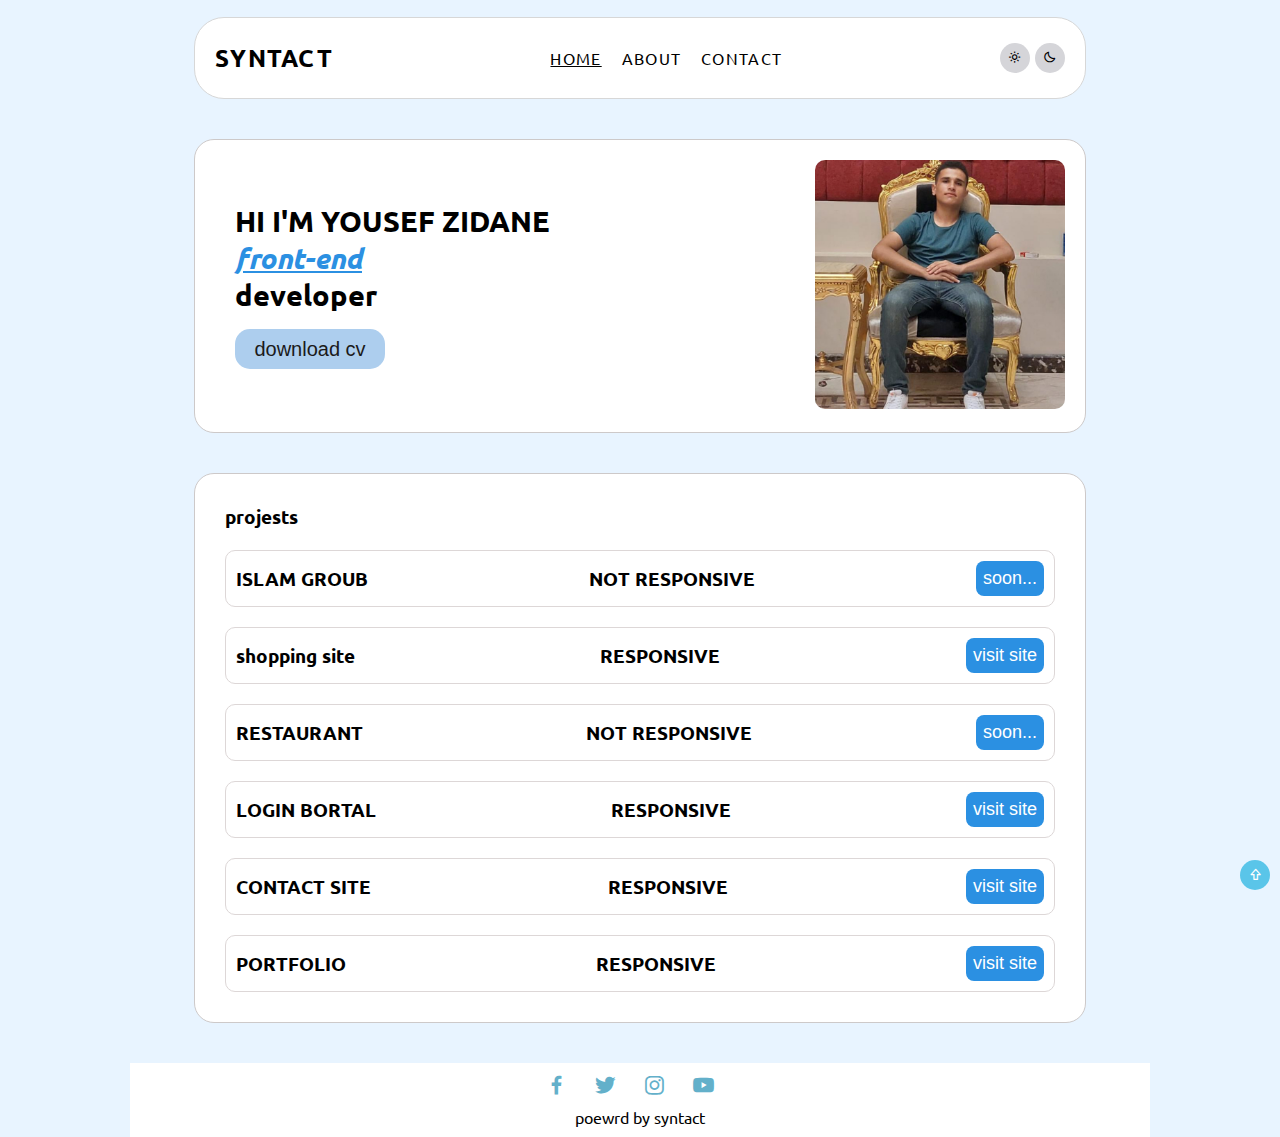
<file: index.html>
<!DOCTYPE html>
<html lang="en">
<head>
    <meta charset="UTF-8">
    <meta name="viewport" content="width=device-width, initial-scale=1.0">
    <link rel="stylesheet" href="style.css">
    <link rel="icon" href="Untitled Project.jpg">
    <link href='https://unpkg.com/boxicons@2.1.4/css/boxicons.min.css' rel='stylesheet'>
    <title>YOUSSEF || PORTFOLIO</title>
</head>
<body>
    <button class="btnup" id="btnup"><i class='bx bx-upvote'></i></i></button>
    <div class="container-1" id="cont-1">
        <div class="logo">
            <h2>
                syntact
            </h2>
        </div>
        <div class="nav-bar">
            <ul>
                <li><a class="active">home</a></li>
                <li><a href="index3.html">about</a></li>    
                <li><a href="index4.html">contact</a></li>
            </ul>
        </div>

        <div class="btn">
            <button onclick="func()">
                <i class='bx bx-sun'></i>
            </button>
            <button onclick="func2()">
                <i class='bx bx-moon'></i>
            </button>
        </div>
    </div>

    <div class="container-2" id="cont-2">
        <div class="par-btn">
            <h3>
                HI I'M YOUSEF ZIDANE
            </h3>
            <h3 class="italic">
                front-end 
            </h3>
            <h3>developer</h3>
            <a download="cv" href="CV.pdf"><button>download cv</button></a>
        </div>
        <div class="img">
            <img src="IMG_٢٠٢٣٠٥٣٠_٢٠٢٩٠١.jpg" alt="">
        </div>
    </div>

    <div class="container-3">
        <div class="tariff">
            <h3>
                projests
            </h3>
        </div>
        <div class="div-1">
            <div class="name">
                <h3>ISLAM GROUB</h3>
            </div>
            <div class="re">
                <h3>NOT RESPONSIVE</h3>
            </div>
            <div class="btn-2">
                <a href=""><button>soon...</button></a>
            </div>
        </div>

        <div class="div-1">
            <div class="name">
                <h3>shopping site</h3>
            </div>
            <div class="re">
                <h3>RESPONSIVE</h3>
            </div>
            <div class="btn-2">
                <a href=" https://syntact-1.github.io/bubbleshop/"><button>visit site</button></a>
            </div>
        </div>

        <div class="div-1">
            <div class="name">
                <h3>RESTAURANT</h3>
            </div>
            <div class="re">
                <h3>NOT RESPONSIVE</h3>
            </div>
            <div class="btn-2">
                <a href=""><button>soon...</button></a>
            </div>
        </div>
        <div class="div-1">
            <div class="name">
                <h3>LOGIN BORTAL</h3>
            </div>
            <div class="re">
                <h3>RESPONSIVE</h3>
            </div>
            <div class="btn-2">
                <a href="https://syntact-1.github.io/res-forme/"><button>visit site</button></a>
            </div>
        </div>
        <div class="div-1">
            <div class="name">
                <h3>CONTACT SITE</h3>
            </div>
            <div class="re">
                <h3> RESPONSIVE</h3>
            </div>
            <div class="btn-2">
                <a href="https://syntact-1.github.io/contact-1/"><button>visit site</button></a>
            </div>
        </div>
        <div class="div-1">
            <div class="name">
                <h3> PORTFOLIO</h3>
            </div>
            <div class="re">
                <h3>RESPONSIVE</h3>
            </div>
            <div class="btn-2">
                <a href=" https://syntact-1.github.io/Y.ZIDANE-PORTFOLIO/"><button>visit site</button></a>
            </div>
        </div>
    </div>
    
    <footer>
        <div class="social-icons">
            <a href="https://www.facebook.com/youssef.mostafazedan"><i class="bx bxl-facebook"></i></a>
            <a href="https://twitter.com/Youssef90057229"><i class="bx bxl-twitter"></i></a>
            <a href="https://www.instagram.com/youssef.zidane.official/#"><i class="bx bxl-instagram"></i></a>
            <a href="www.youtube.com/@Synatct-pro"><i class="bx bxl-youtube"></i></a>
        </div>
        <div class="power">
            <p>poewrd by syntact</p>
        </div>
    </footer>
<script src="script.js"></script>
</body>
</html>
</file>
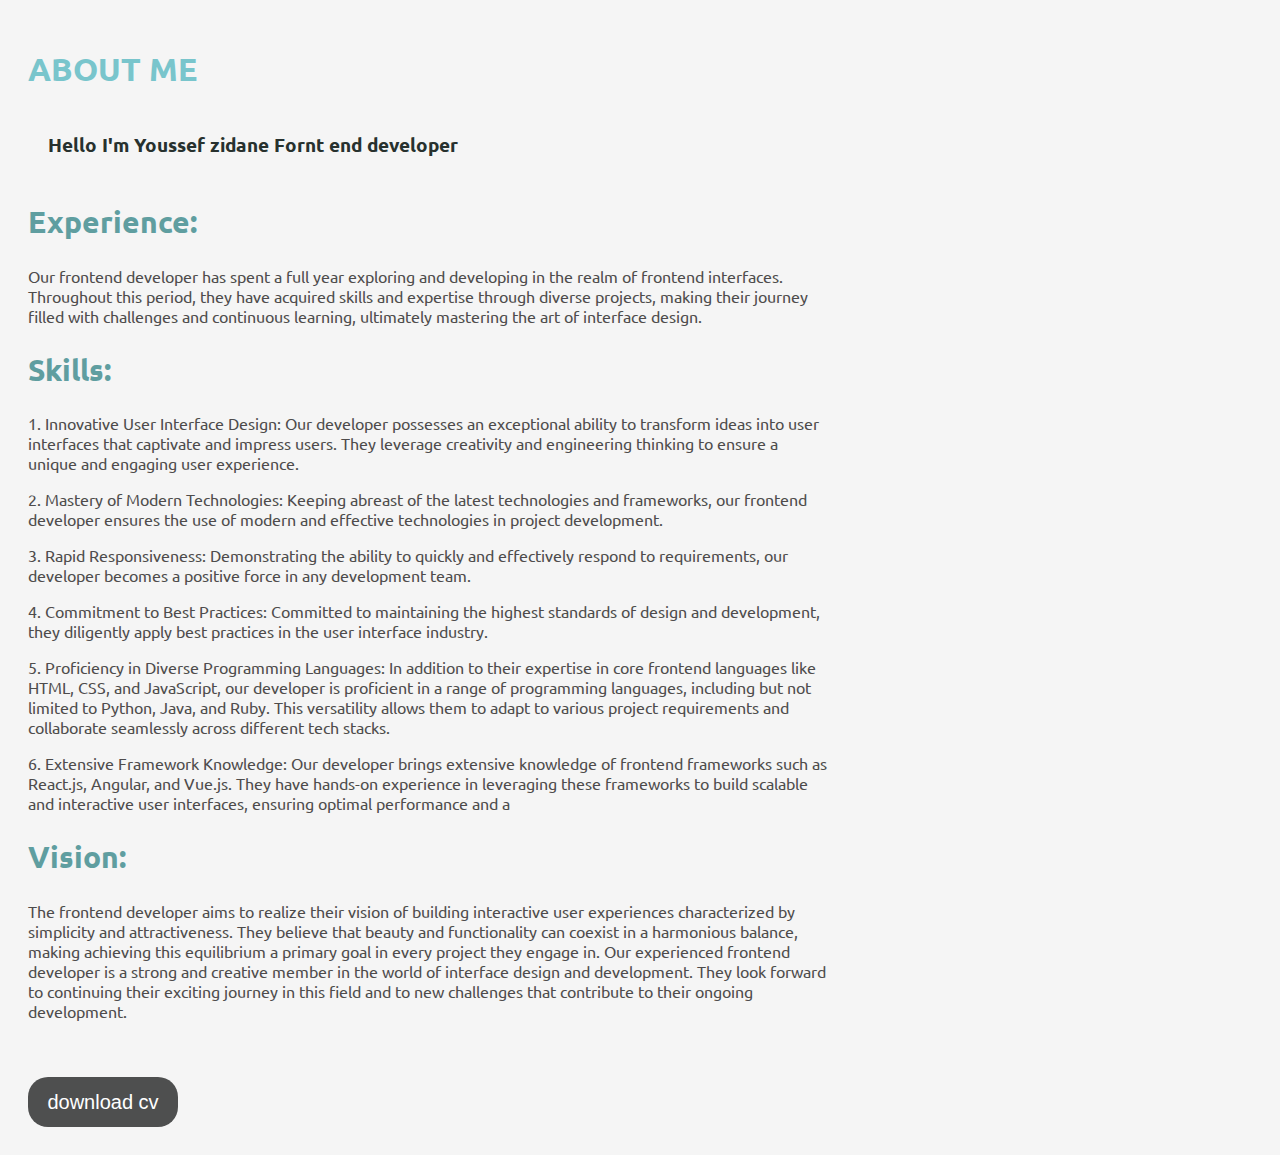
<file: index3.html>
<!DOCTYPE html>
<html lang="en">
<head>
    <meta charset="UTF-8">
    <meta name="viewport" content="width=device-width, initial-scale=1.0">
    <link rel="stylesheet" href="style3.css">
    <link rel="icon" href="Untitled Project.jpg">
    <title>YOUSSEF || PORTFOLIO</title>
</head>
<body>
    <div class="container">
        <h1>ABOUT ME</h1>
        <h3>Hello I'm Youssef zidane Fornt end developer </h3>
        <h2>Experience:
        </h2>
        <p>Our frontend developer has spent a full year exploring and developing in the realm of frontend interfaces. Throughout this period, they have acquired skills and expertise through diverse projects, making their journey filled with challenges and continuous learning, ultimately mastering the art of interface design.</p>
        <h2>Skills:
        </h2>
        <p>1. Innovative User Interface Design:
            Our developer possesses an exceptional ability to transform ideas into user interfaces that captivate and impress users. They leverage creativity and engineering thinking to ensure a unique and engaging user experience.</p>
            <p>2. Mastery of Modern Technologies:
                Keeping abreast of the latest technologies and frameworks, our frontend developer ensures the use of modern and effective technologies in project development.</p>
                <p>3. Rapid Responsiveness:
                    Demonstrating the ability to quickly and effectively respond to requirements, our developer becomes a positive force in any development team.</p>
                    <p>4. Commitment to Best Practices:
                        Committed to maintaining the highest standards of design and development, they diligently apply best practices in the user interface industry.</p>
               <p>5. Proficiency in Diverse Programming Languages:
                In addition to their expertise in core frontend languages like HTML, CSS, and JavaScript, our developer is proficient in a range of programming languages, including but not limited to Python, Java, and Ruby. This versatility allows them to adapt to various project requirements and collaborate seamlessly across different tech stacks.</p>
                <p>6. Extensive Framework Knowledge:
                    Our developer brings extensive knowledge of frontend frameworks such as React.js, Angular, and Vue.js. They have hands-on experience in leveraging these frameworks to build scalable and interactive user interfaces, ensuring optimal performance and a </p>
        <h2>Vision:
        </h2>      
        <p>The frontend developer aims to realize their vision of building interactive user experiences characterized by simplicity and attractiveness. They believe that beauty and functionality can coexist in a harmonious balance, making achieving this equilibrium a primary goal in every project they engage in.

            Our experienced frontend developer is a strong and creative member in the world of interface design and development. They look forward to continuing their exciting journey in this field and to new challenges that contribute to their ongoing development.</p> 
                    </div>


       <a download="cv" href="CV.pdf"> <button>download cv</button></a>                
</body>
</html>
</file>
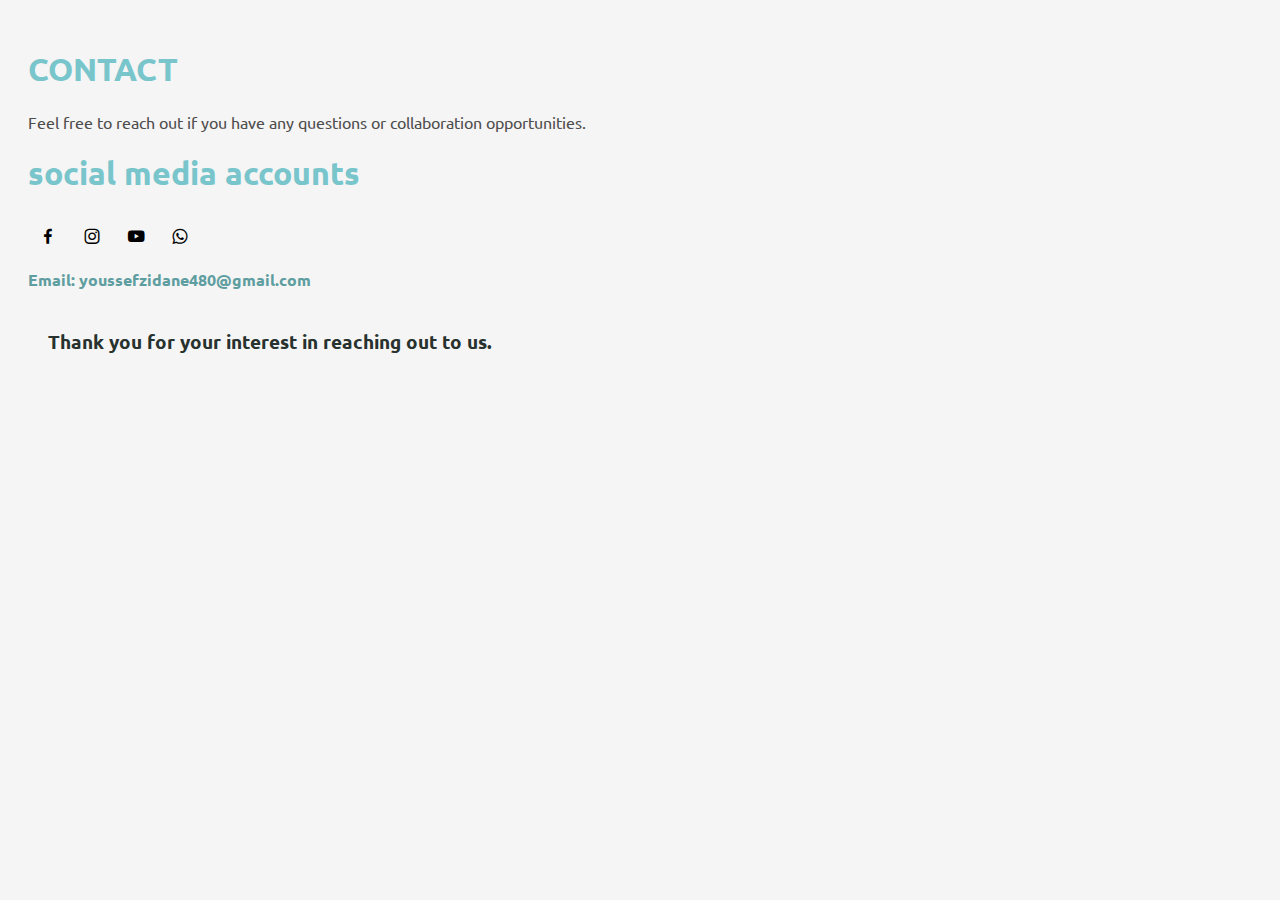
<file: index4.html>
<!DOCTYPE html>
<html lang="en">
<head>
    <meta charset="UTF-8">
    <link href='https://unpkg.com/boxicons@2.1.4/css/boxicons.min.css' rel='stylesheet'>
    <link rel="stylesheet" href="style3.css">
    <link rel="icon" href="Untitled Project.jpg">
    <meta name="viewport" content="width=device-width, initial-scale=1.0">
    <title>YOUSSEF || PORTFOLIO</title>
</head>
<body>
    <div class="container">
        <h1>
            CONTACT
        </h1>
        <p>Feel free to reach out if you have any questions or collaboration opportunities.</p>
        <h1>social media accounts</h1>
        <div class="social-icons">
            <a href="https://www.facebook.com/youssef.mostafazedan"><i class="bx bxl-facebook"></i></a>
            <a href="https://www.instagram.com/youssef.zidane.official/#"><i class="bx bxl-instagram"></i></a>
            <a href="www.youtube.com/@Synatct-pro"><i class="bx bxl-youtube"></i></a>
            <a href="https://wa.me/01016106478 "><i class='bx bxl-whatsapp'></i></a>
        </div>
        <h2 class="email">Email: youssefzidane480@gmail.com</h2>
        <h3>Thank you for your interest in reaching out to us.




        </h3>
    </div>
</body>
</html>
</file>
<file: style.css>
@import url('https://fonts.googleapis.com/css2?family=Bebas+Neue&family=Ubuntu:wght@300;400&display=swap');
*{
    padding: 0;
    margin: 0;
}
body{
    font-family: 'Bebas Neue', sans-serif;
    font-family: 'Ubuntu', sans-serif;
    display: flex;
    align-items: center;
    background-color: rgb(232, 244, 255);
    justify-content: center;
    flex-direction: column;
    max-width: 1000px;
    margin: auto;
    overflow-x: hidden;
}
.btnup{
    position: fixed;
    right: 10px;
    bottom: 10px;
    height: 30px;
    width: 30px;
    border-radius: 100px;
    border: 0;
    color: white;
    display: flex;
    align-items: center;
    justify-content: center;

    background-color: rgb(90, 197, 233);
}
.container-1{
    width: 85%;
    background-color: white;
    margin: auto;
    display: flex;
    margin-top: 17px;
    align-items: center;
    justify-content: space-between;
    padding: 10px;
    text-transform: uppercase;
    border-radius: 30px;
    margin-bottom: 40px;
    letter-spacing: 1.3px;
    color:  black;
    padding: 20px;
    border: 1px solid rgb(215, 215, 215);


}
.nav-bar ul{
    display: flex;
    list-style: none;
}
.nav-bar ul li{
    margin: 10px;
}
.nav-bar ul li a{
    color: black;
    text-decoration: none;
}
.nav-bar ul li a.active{
    text-decoration: underline;
    text-decoration-color:  rgb(25, 168, 250)blueviolet;
}
.nav-bar ul li a:hover{
        text-decoration: underline;
    text-decoration-color:  rgb(25, 168, 250);
}.container-2{
    background-color: white;
    border-radius: 20px;
    padding: 20px;
    width: 85%;
    display: flex;
    justify-content: space-between;
    align-items: center;
    border: 1px solid rgb(205, 201, 201);
    margin-bottom:30px;
}
.container-2 .img img{
    width: 250px;
    border-radius: 10px;
}
.par-btn{
    font-size: 25px;
    margin-left: 20px;
}
.par-btn h3.italic{
    color: rgb(43, 144, 226);
    font-style: italic;
    text-decoration: underline;
}
.par-btn button{
    width: 150px;
    height: 40px;
    margin-top: 15px;
    border-radius: 15px;
    border: 0;
    background-color:rgb(173, 206, 238);
    color: rgb(27, 26, 26);
    font-size: 20px;
    cursor: pointer;
}
.btn button{
    background-color: rgb(213, 213, 217);
    width: 30px;
    border: none;
    height: 30px;
    border-radius: 400px;

}
.container-3{
    display: flex;
    flex-direction: column;
    margin: 10px;
    padding: 20px;
    background-color: white;
    width: 85%;
    justify-content: center;
    border-radius: 20px;
    border: 1px solid rgb(205, 201, 201);
    margin-bottom: 20px;

}
.div-1{
    display: flex;
    border: 1px solid rgb(221, 215, 215);
    margin: 10px;
    justify-content: space-between;
    padding: 10px;
    border-radius: 10px;
    align-items: center;
}
.div-1 button{
    width: 100%;
    padding: 7px;
    height: 100%;
    border-radius: 8px;
    border: none;
    outline: none;
    background-color:rgb(43, 144, 226);
    color: white;
    font-size: 18px;
    
}
.tariff{
    padding: 10px;
}
footer{
    background-color: white;
    margin-top: 20px;
    width: 100%;
    height: 100%;
    padding: 10px;
    display: flex;
    justify-content: center;
    align-items: center;
    flex-direction: column;
}
.social-icons i {
    font-size: 25px;
    color: rgb(99, 176, 202);
    margin-right:20px ;
    margin-bottom: 9px;
}
@media(max-width:500px){
    .container-1{
        flex-direction: column;
    }
    .container-2{
        flex-direction: column;
    }
    .container-2 img{
        margin-top: 20px;
    }
    .container-3 .div-1{
        flex-direction: column;
        align-items:flex-start ;
}   
    .container-3 .div-1 button{
        width: 200px;
    }
}
</file>
<file: style3.css>
@import url('https://fonts.googleapis.com/css2?family=Bebas+Neue&family=Ubuntu:wght@300;400&display=swap');
body{
    background-color: whitesmoke;
    font-family: 'Bebas Neue', sans-serif;
    font-family: 'Ubuntu', sans-serif;
}
.container{
    max-width: 800px;
    padding: 20px;
}
h1{
    color: rgb(121, 197, 204);
}
h3{
    color: rgb(39, 49, 46);
    padding: 20px;
}
h2{
    font-size: 30px;
    color: cadetblue;
}
p{
    color: rgb(78, 76, 76);
}
button{
    width: 150px;
    height: 50px;
    margin-bottom: 40px;
    border-radius: 20px;
    border: 0;
    background-color: rgb(78, 79, 79);
    color: white;
    font-size: 20px;
    margin: 20px;
}
.social-icons a i{
    color: black;
    font-size: 20px;
    margin: 10px;
}
h2.email{
    font-size: 16px;
}
</file>
